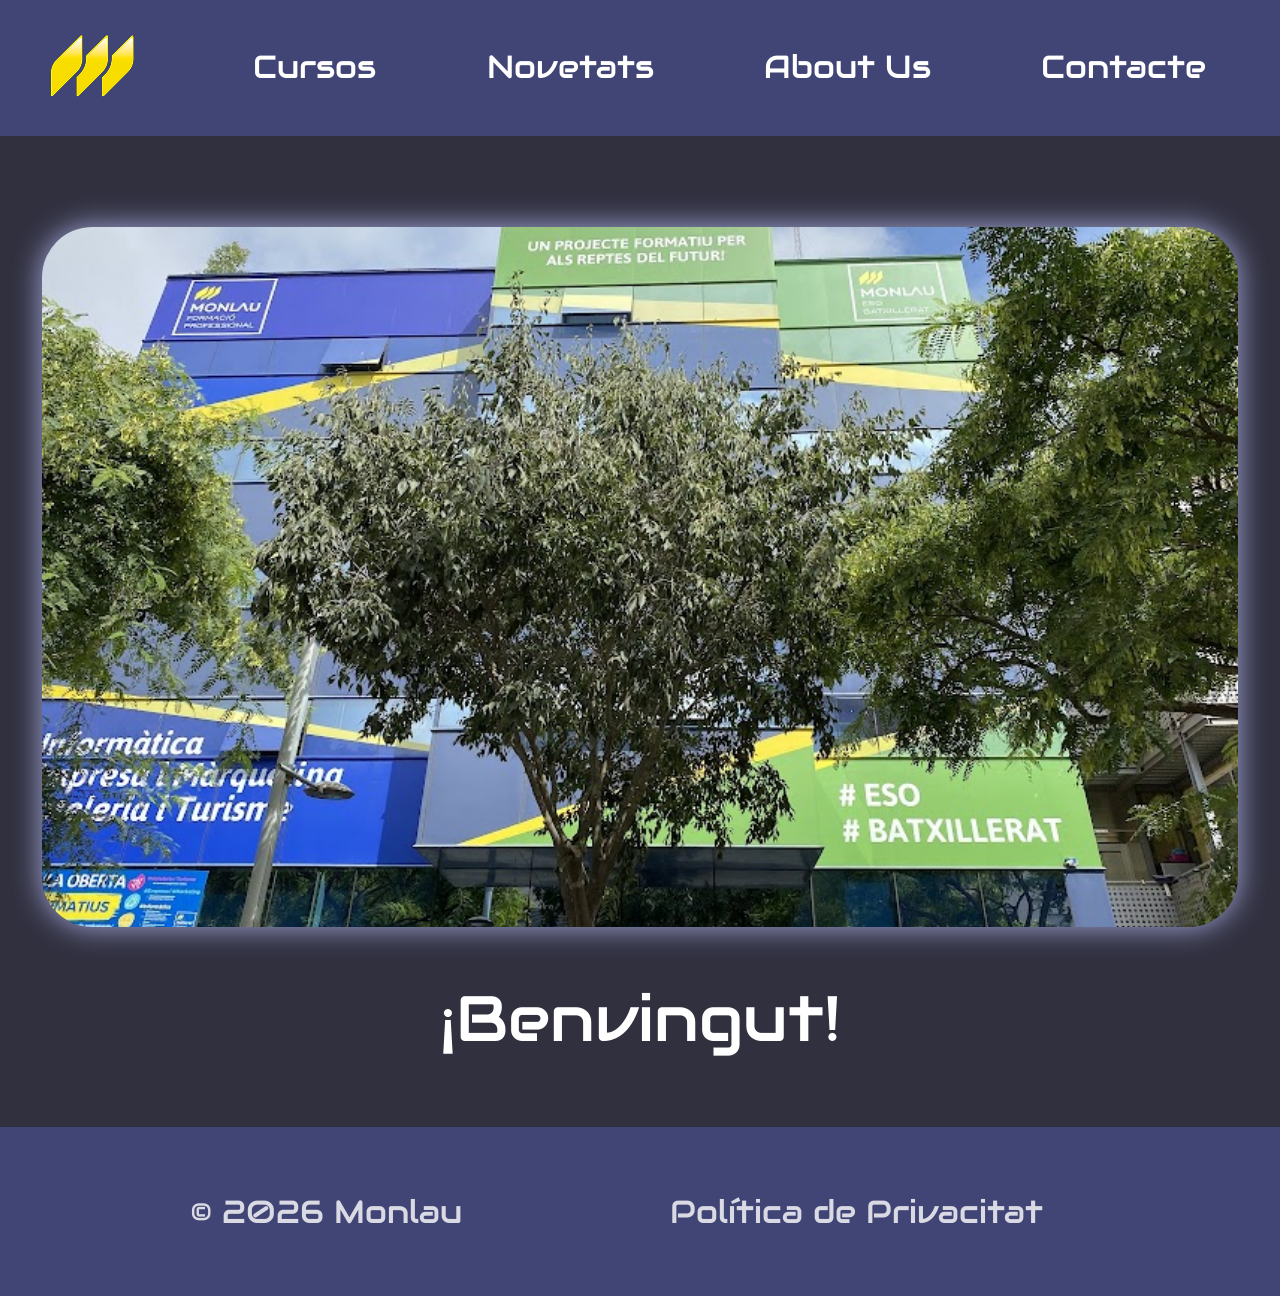
<file: index.html>
<!DOCTYPE html>
<html>
  <head>
    <meta charset="utf-8" />
    <meta name="viewport" content="initial-scale=1, width=device-width" />
    <link rel="stylesheet" href="./style.css" />
    <link rel="stylesheet" href="https://fonts.googleapis.com/css2?family=Audiowide:wght@400&display=swap" />
  </head>
  <body>
    <div class="home">
      <header class="header">
        <div class="header2">
          <div class="logo">
            <img class="logo-icon" loading="lazy" alt="" src="Logo.png" />
          </div>
          <a class="nav-link" href="cursos.html">Cursos</a>
          <a class="nav-link" href="novetats.html">Novetats</a>
          <a class="nav-link" href="aboutus.html">About Us</a>
          <a class="nav-link" href="contacte.html">Contacte</a>
        </div>
      </header>

      <section class="main">
        <img class="img-icon" loading="lazy" alt="" src="index.jpg" />
        <h1 class="benvingut">¡Benvingut!</h1>
      </section>

      <footer class="footer"><div class="footer-inner"><h2 class="monlau">© 2026 Monlau</h2><h2 class="poltica-de-privacitat">Política de Privacitat</h2></div></footer>
    </div>
  </body>
</html>
</file>
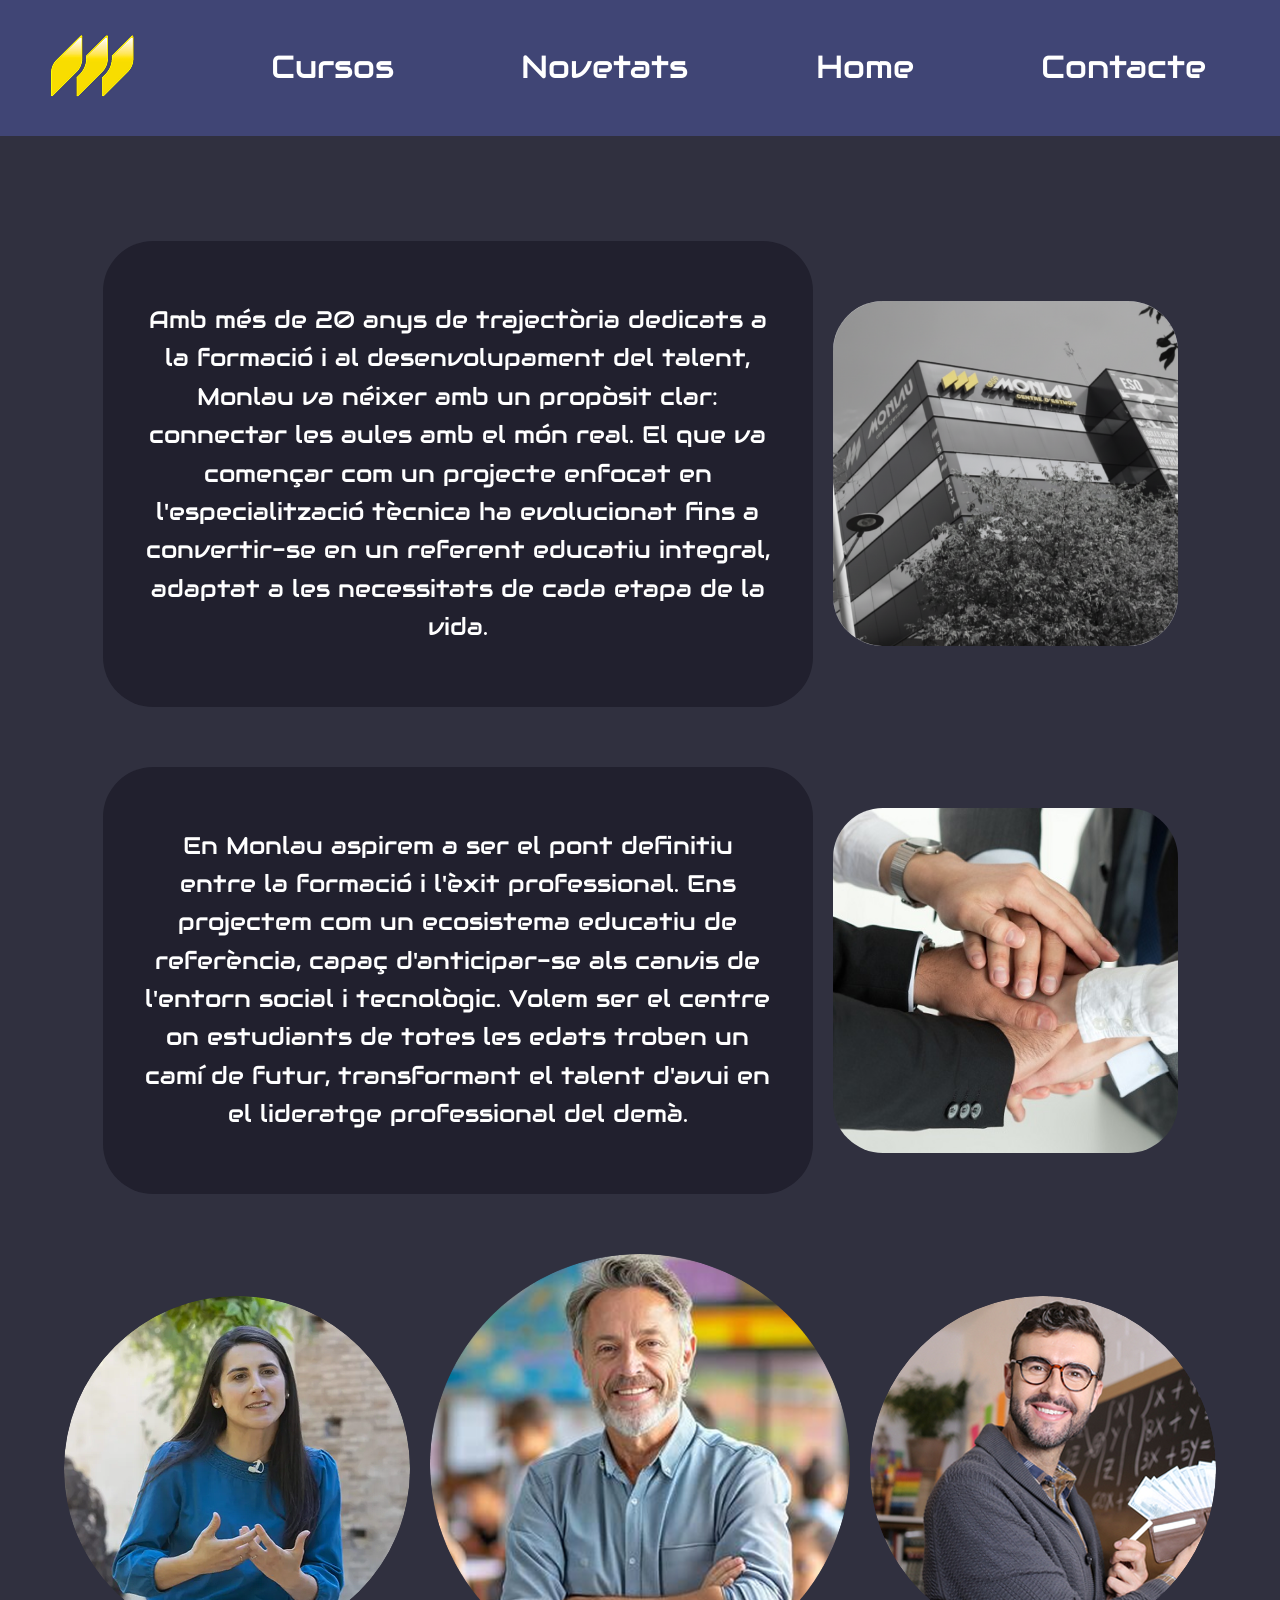
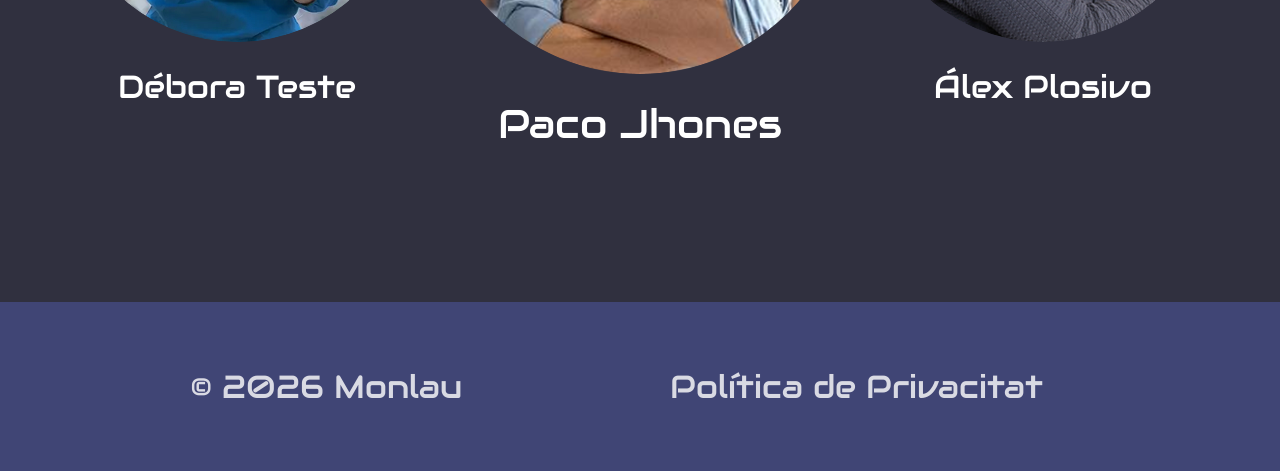
<file: aboutus.html>
<!DOCTYPE html>
<html>
  <head>
    <meta charset="utf-8" />
    <meta name="viewport" content="initial-scale=1, width=device-width" />
    <link rel="stylesheet" href="./styleaboutus.css" />
    <link rel="stylesheet" href="https://fonts.googleapis.com/css2?family=Audiowide:wght@400&display=swap" />
  </head>
  <body>
    <div class="about-us">

      <header class="header">
        <div class="header2">
          <div class="logo">
            <a href="index.html">
              <img class="logo-icon" loading="lazy" alt="Monlau" src="Logo.png" />
            </a>
          </div>
          <a class="nav-link" href="aboutus.html">Cursos</a>
          <a class="nav-link" href="novetats.html">Novetats</a>
          <a class="nav-link" href="index.html">Home</a>
          <a class="nav-link" href="contacte.html">Contacte</a>
        </div>
      </header>

      <main class="main-content">

        <!-- Secció 1: Text + Imatge -->
        <section class="section-row">
          <div class="text-card">
            <p class="section-text">
              Amb més de 20 anys de trajectòria dedicats a la formació i al
              desenvolupament del talent, Monlau va néixer amb un propòsit clar:
              connectar les aules amb el món real. El que va començar com un
              projecte enfocat en l'especialització tècnica ha evolucionat fins
              a convertir-se en un referent educatiu integral, adaptat a les
              necessitats de cada etapa de la vida.
            </p>
          </div>
          <img class="section-img" loading="lazy" alt="Centre Monlau" src="centre.png" />
        </section>

        <!-- Secció 2: Imatge + Text -->
        <section class="section-row section-row--reverse">
          <img class="section-img" loading="lazy" alt="Mans" src="mans.jpg" />
          <div class="text-card">
            <p class="section-text">
              En Monlau aspirem a ser el pont definitiu entre la formació i
              l'èxit professional. Ens projectem com un ecosistema educatiu de
              referència, capaç d'anticipar-se als canvis de l'entorn social i
              tecnològic. Volem ser el centre on estudiants de totes les edats
              troben un camí de futur, transformant el talent d'avui en el
              lideratge professional del demà.
            </p>
          </div>
        </section>

        <!-- Instructors -->
        <section class="instructors-row">
          <div class="instructor-card">
            <img class="instructor-img" loading="lazy" alt="Débora Teste" src="debora.png" />
            <h3 class="instructor-name">Débora Teste</h3>
          </div>
          <div class="instructor-card instructor-card--featured">
            <img class="instructor-img" loading="lazy" alt="Paco Jhones" src="paco.png" />
            <h3 class="instructor-name">Paco Jhones</h3>
          </div>
          <div class="instructor-card">
            <img class="instructor-img" loading="lazy" alt="Álex Plosivo" src="alex.png" />
            <h3 class="instructor-name">Álex Plosivo</h3>
          </div>
        </section>

      </main>

      <footer class="footer">
        <div class="footer-inner">
          <h2 class="monlau">© 2026 Monlau</h2>
          <h2 class="poltica-de-privacitat">Política de Privacitat</h2>
        </div>
      </footer>

    </div>
  </body>
</html>
</file>
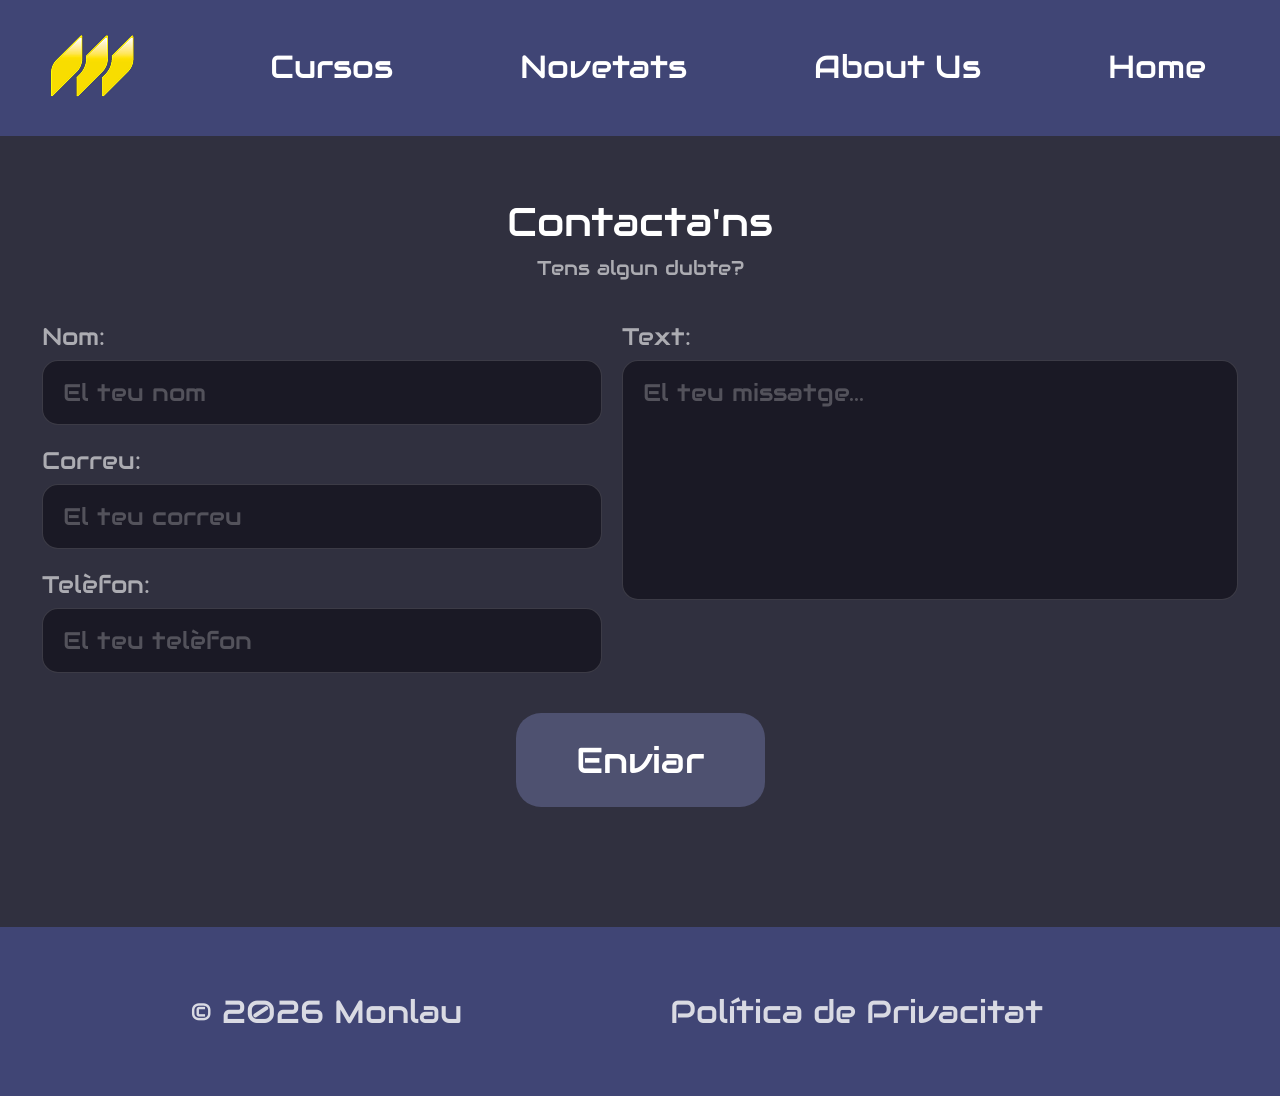
<file: contacte.html>
<!DOCTYPE html>
<html>
  <head>
    <meta charset="utf-8" />
    <meta name="viewport" content="initial-scale=1, width=device-width" />
    <link rel="stylesheet" href="./stylecontacte.css" />
    <link rel="stylesheet" href="https://fonts.googleapis.com/css2?family=Audiowide:wght@400&display=swap" />
  </head>
  <body>
    <div class="contacte">

      <header class="header">
        <div class="header2">
          <div class="logo">
            <a href="index.html">
              <img class="logo-icon" loading="lazy" alt="Monlau" src="Logo.png" />
            </a>
          </div>
          <a class="nav-link" href="cursos.html">Cursos</a>
          <a class="nav-link" href="novetats.html">Novetats</a>
          <a class="nav-link" href="aboutus.html">About Us</a>
          <a class="nav-link" href="index.html">Home</a>
          <!-- Contacte omès: és la pàgina actual -->
        </div>
      </header>

      <main class="main-content">

        <div class="page-heading">
          <h1 class="contactans">Contacta'ns</h1>
          <p class="tens-algun-dubte">Tens algun dubte?</p>
        </div>

        <form class="form-body" id="contactForm">
          <div class="left-fields">
            <div class="field-group">
              <label class="field-label" for="nom">Nom:</label>
              <input class="field-input" type="text" id="nom" name="nom" placeholder="El teu nom" />
            </div>
            <div class="field-group">
              <label class="field-label" for="correu">Correu:</label>
              <input class="field-input" type="email" id="correu" name="correu" placeholder="El teu correu" />
            </div>
            <div class="field-group">
              <label class="field-label" for="telefon">Telèfon:</label>
              <input class="field-input" type="tel" id="telefon" name="telefon" placeholder="El teu telèfon" />
            </div>
          </div>
          <div class="right-fields">
            <div class="field-group field-group--full">
              <label class="field-label" for="missatge">Text:</label>
              <textarea class="field-input field-textarea" id="missatge" name="missatge" placeholder="El teu missatge..."></textarea>
            </div>
          </div>
        </form>

        <button class="enroll-btn" id="submitBtn" onclick="handleSubmit()">Enviar</button>
        <p class="sent-msg" id="sentMsg">✓ Missatge enviat!</p>

      </main>

      <footer class="footer">
        <div class="footer-inner">
          <h2 class="monlau">© 2026 Monlau</h2>
          <h2 class="poltica-de-privacitat">Política de Privacitat</h2>
        </div>
      </footer>

    </div>

    <script>
      function handleSubmit() {
        const form = document.getElementById('contactForm');
        const btn = document.getElementById('submitBtn');
        const msg = document.getElementById('sentMsg');

        // Clear all inputs
        form.querySelectorAll('input, textarea').forEach(el => el.value = '');

        // Show confirmation
        btn.style.display = 'none';
        msg.style.display = 'block';

        // Reset after 3 seconds
        setTimeout(() => {
          btn.style.display = '';
          msg.style.display = 'none';
        }, 3000);
      }
    </script>
  </body>
</html>
</file>
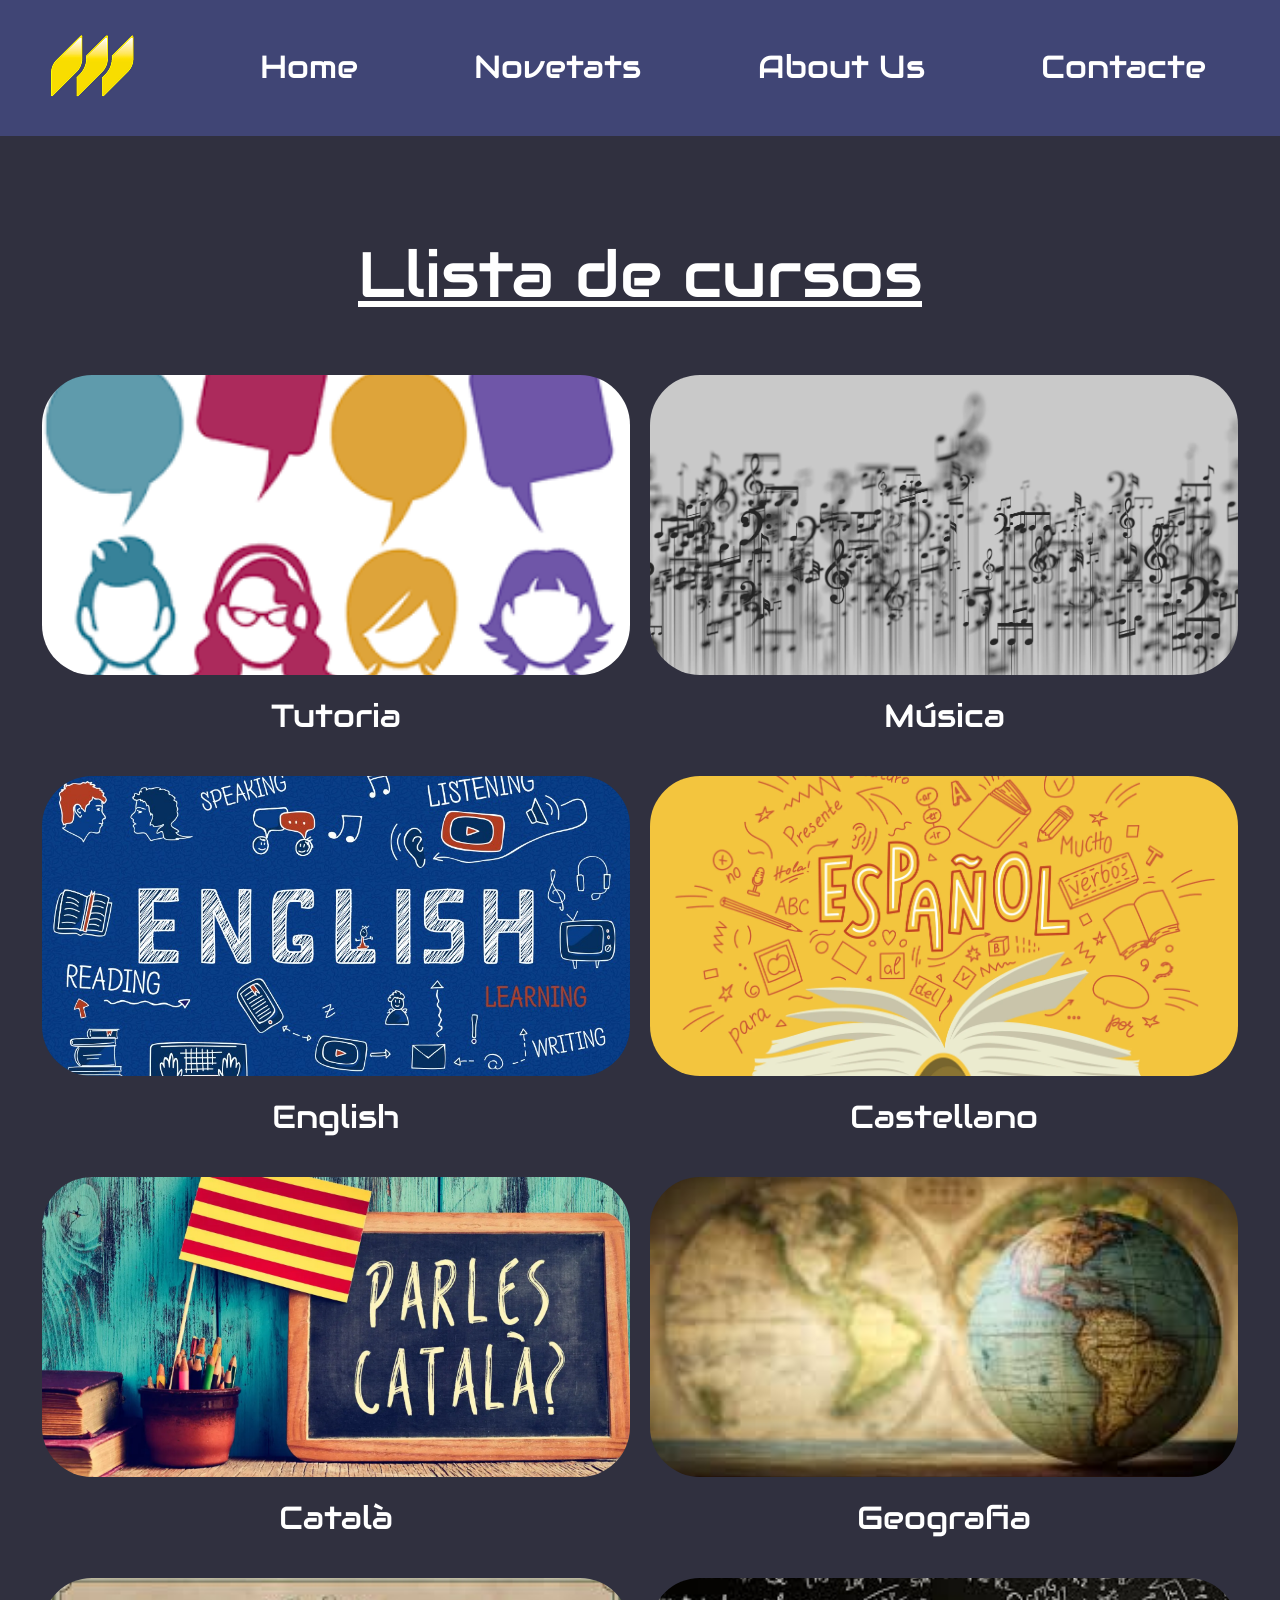
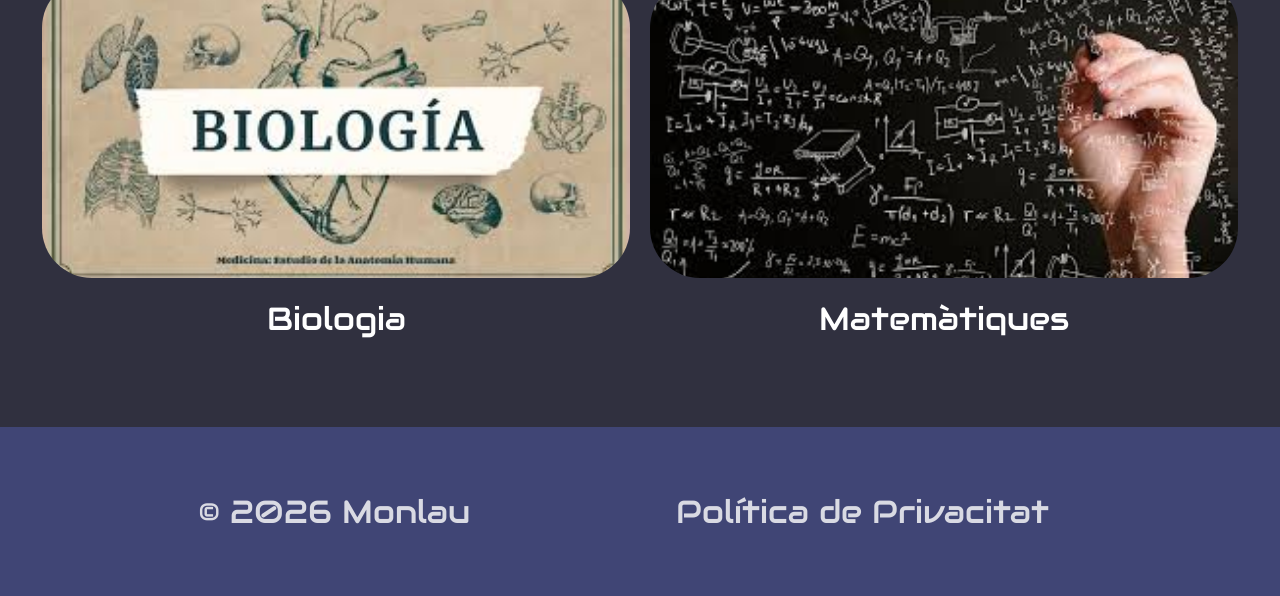
<file: cursos.html>
<!DOCTYPE html>
<html>
  <head>
    <meta charset="utf-8" />
    <meta name="viewport" content="initial-scale=1, width=device-width" />
    <link rel="stylesheet" href="./stylecursos.css" />
    <link
      rel="stylesheet"
      href="https://fonts.googleapis.com/css2?family=Audiowide:wght@400&display=swap"
    />
  </head>
  <body>
    <div class="cursos">
      <header class="header">
        <div class="header2">
          <div class="logo">
            <a href="index.html">
              <img class="logo-icon" loading="lazy" alt="" src="Logo.png" />
            </a>
          </div>
          <a class="nav-link" href="index.html">Home</a>
          <a class="nav-link" href="novetats.html">Novetats</a>
          <a class="nav-link" href="aboutus.html">About Us</a>
          <a class="nav-link" href="contacte.html">Contacte</a>
        </div>
      </header>

      <main class="main-content">
        <h1 class="llista-de-cursos">Llista de cursos</h1>
        <section class="course-grid">

          <div class="course-card">
            <a href="geografia.html">
              <img class="course-img" loading="lazy" alt="Tutoria" src="tuto.png" />
            </a>
            <button class="course-label">Tutoria</button>
          </div>

          <div class="course-card">
            <a href="geografia.html">
              <img class="course-img" loading="lazy" alt="Música" src="musi.png" />
            </a>
            <button class="course-label">Música</button>
          </div>

          <div class="course-card">
            <a href="geografia.html">
              <img class="course-img" loading="lazy" alt="English" src="eng.jpg" />
            </a>
            <button class="course-label">English</button>
          </div>

          <div class="course-card">
            <a href="geografia.html">
              <img class="course-img" loading="lazy" alt="Castellano" src="esp.png" />
            </a>
            <button class="course-label">Castellano</button>
          </div>

          <div class="course-card">
            <a href="geografia.html">
              <img class="course-img" loading="lazy" alt="Català" src="cat.png" />
            </a>
            <button class="course-label">Català</button>
          </div>

          <div class="course-card">
            <a href="geografia.html">
              <img class="course-img" loading="lazy" alt="Geografia" src="geo.jpg" />
            </a>
            <button class="course-label">Geografia</button>
          </div>

          <div class="course-card">
            <a href="geografia.html">
              <img class="course-img" loading="lazy" alt="Biologia" src="bio.jpg" />
            </a>
            <button class="course-label">Biologia</button>
          </div>

          <div class="course-card">
            <a href="geografia.html">
              <img class="course-img" loading="lazy" alt="Matemàtiques" src="mates.jpg" />
            </a>
            <button class="course-label">Matemàtiques</button>
          </div>

        </section>
      </main>

      <footer class="footer">
        <h2 class="monlau">© 2026 Monlau</h2>
        <h2 class="poltica-de-privacitat">Política de Privacitat</h2>
      </footer>
    </div>
  </body>
</html>
</file>
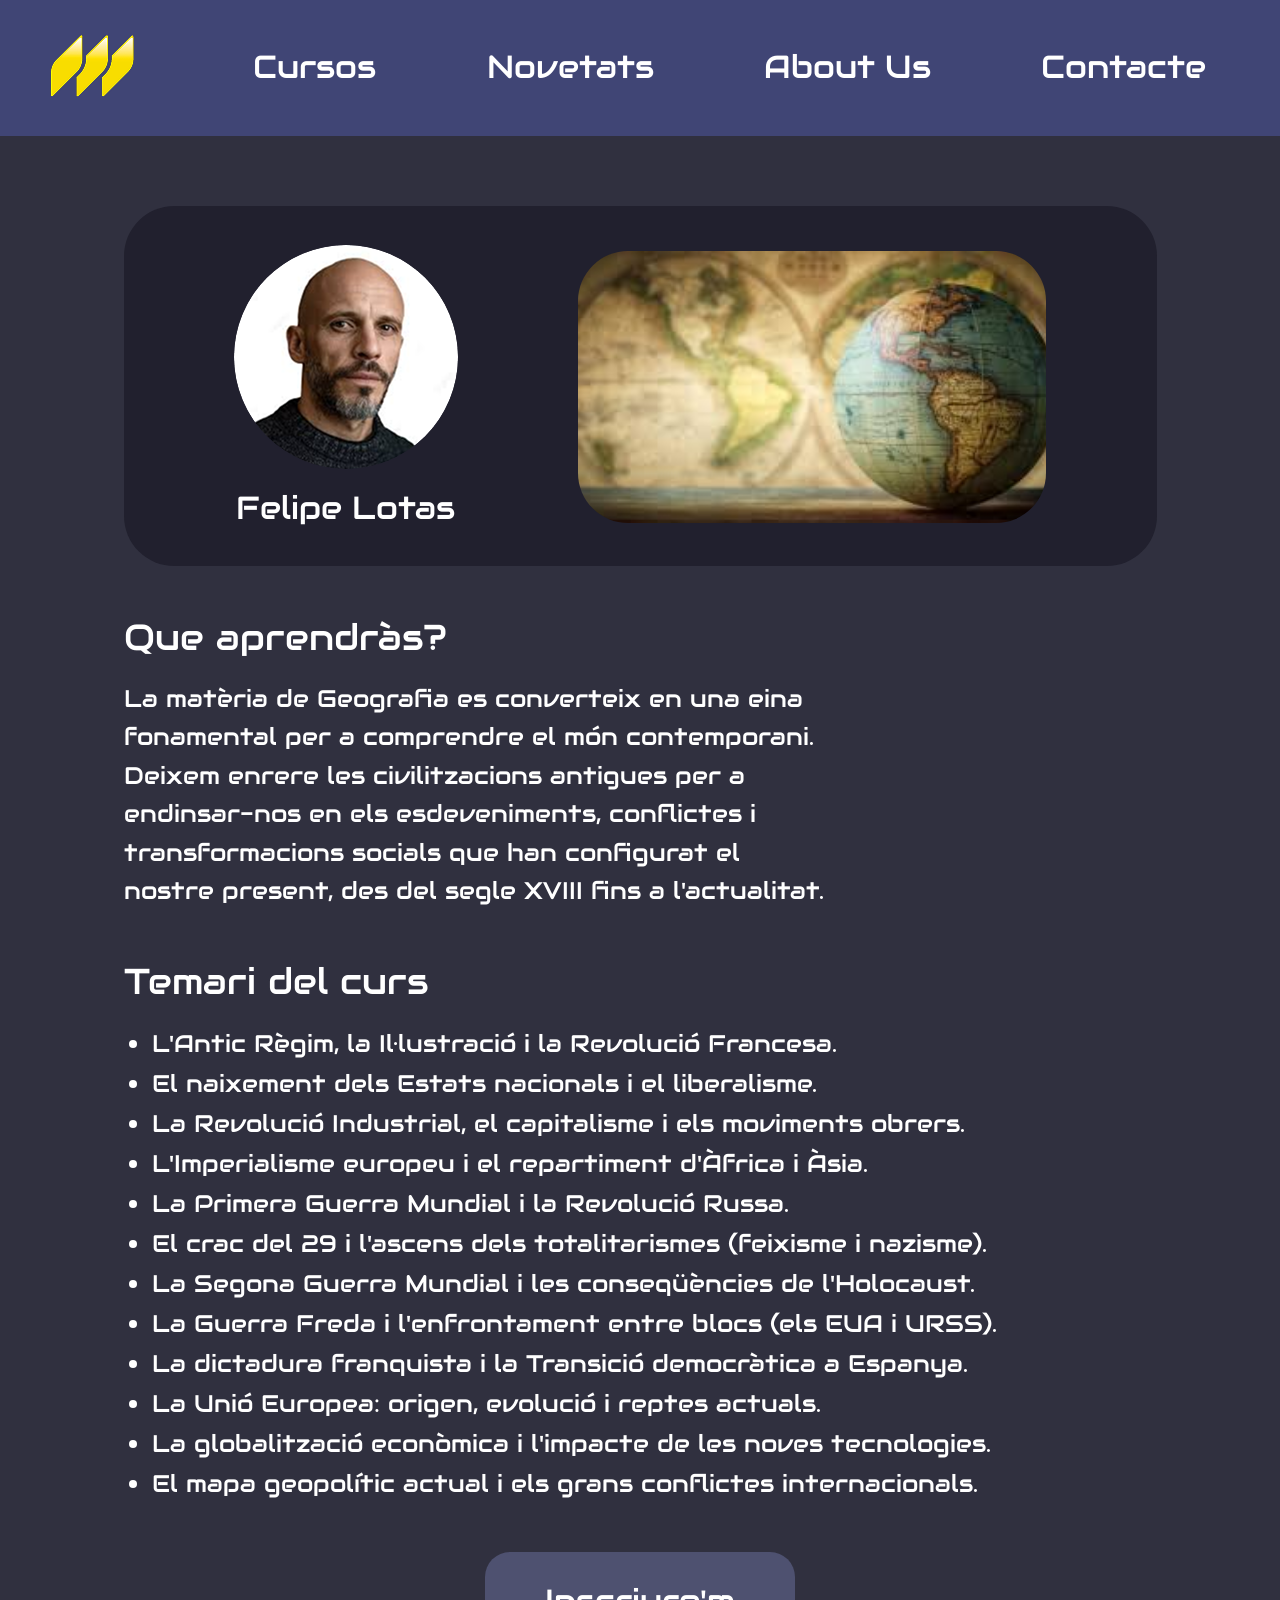
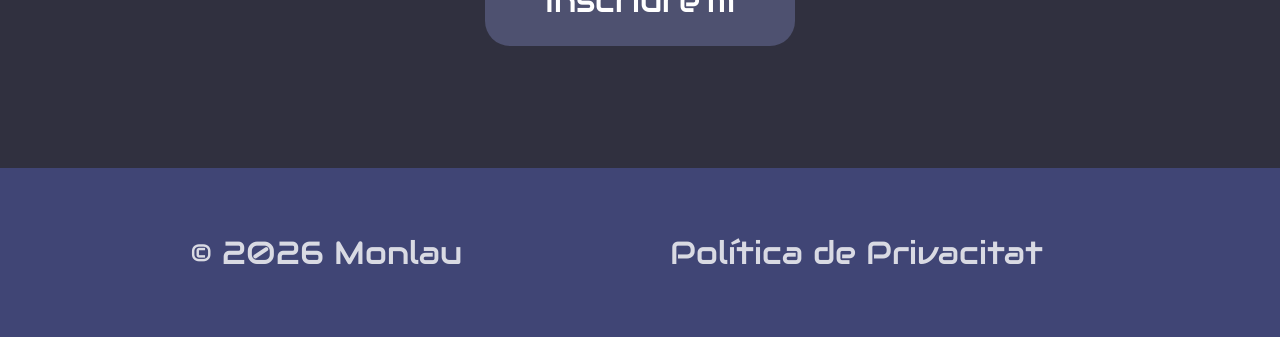
<file: geografia.html>
<!DOCTYPE html>
<html>
  <head>
    <meta charset="utf-8" />
    <meta name="viewport" content="initial-scale=1, width=device-width" />
    <link rel="stylesheet" href="./stylegeografia.css" />
    <link rel="stylesheet" href="https://fonts.googleapis.com/css2?family=Audiowide:wght@400&display=swap" />
  </head>
  <body>
    <div class="geografia">

      <header class="header">
        <div class="header2">
          <div class="logo">
            <img class="logo-icon" loading="lazy" alt="" src="Logo.png" />
          </div>
          <a class="nav-link" href="cursos.html">Cursos</a>
          <a class="nav-link" href="novetats.html">Novetats</a>
          <a class="nav-link" href="aboutus.html">About Us</a>
          <a class="nav-link" href="contacte.html">Contacte</a>
        </div>
      </header>

      <main class="main">

        <!-- Targeta instructor -->
        <div class="instructor-card">
          <div class="instructor-info">
            <img class="instructor-img" loading="lazy" alt="Felipe Lotas" src="felipe.png" />
            <h2 class="instructor-name">Felipe Lotas</h2>
          </div>
          <img class="course-img" loading="lazy" alt="Geografia" src="geo.jpg" />
        </div>

        <!-- Descripció -->
        <div class="section-block">
          <h1 class="section-title">Que aprendràs?</h1>
          <p class="section-text">
            La matèria de Geografia es converteix en una eina fonamental per a comprendre el món contemporani.
            Deixem enrere les civilitzacions antigues per a endinsar-nos en els esdeveniments, conflictes i
            transformacions socials que han configurat el nostre present, des del segle XVIII fins a l'actualitat.
          </p>
        </div>

        <!-- Temari -->
        <div class="section-block">
          <h2 class="section-subtitle">Temari del curs</h2>
          <ul class="temari-list">
            <li>L'Antic Règim, la Il·lustració i la Revolució Francesa.</li>
            <li>El naixement dels Estats nacionals i el liberalisme.</li>
            <li>La Revolució Industrial, el capitalisme i els moviments obrers.</li>
            <li>L'Imperialisme europeu i el repartiment d'Àfrica i Àsia.</li>
            <li>La Primera Guerra Mundial i la Revolució Russa.</li>
            <li>El crac del 29 i l'ascens dels totalitarismes (feixisme i nazisme).</li>
            <li>La Segona Guerra Mundial i les conseqüències de l'Holocaust.</li>
            <li>La Guerra Freda i l'enfrontament entre blocs (els EUA i URSS).</li>
            <li>La dictadura franquista i la Transició democràtica a Espanya.</li>
            <li>La Unió Europea: origen, evolució i reptes actuals.</li>
            <li>La globalització econòmica i l'impacte de les noves tecnologies.</li>
            <li>El mapa geopolític actual i els grans conflictes internacionals.</li>
          </ul>
        </div>

        <!-- Botó -->
        <button class="enroll-btn"><a class="nav-link" href="contacte.html">Inscriure'm</a></button>

      </main>

      <footer class="footer"><div class="footer-inner"><h2 class="monlau">© 2026 Monlau</h2><h2 class="poltica-de-privacitat">Política de Privacitat</h2></div></footer>

    </div>
  </body>
</html>
</file>
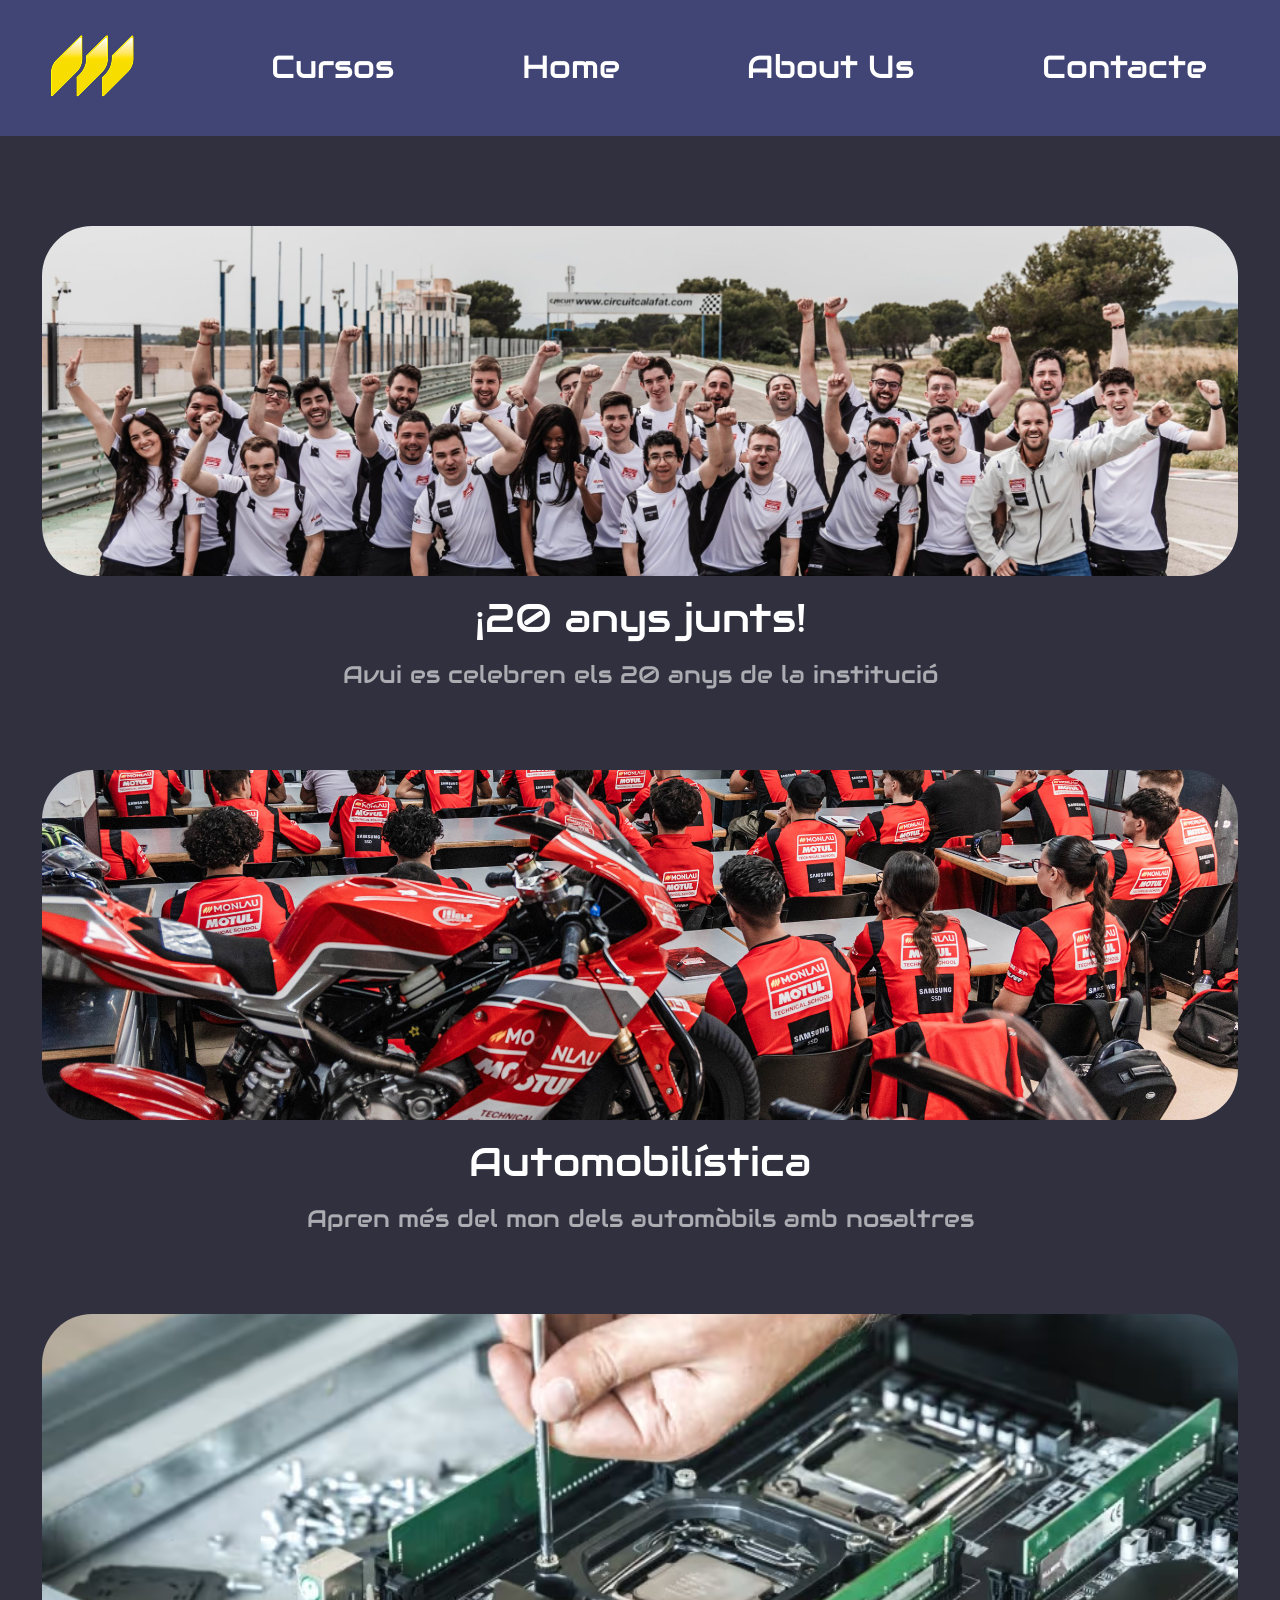
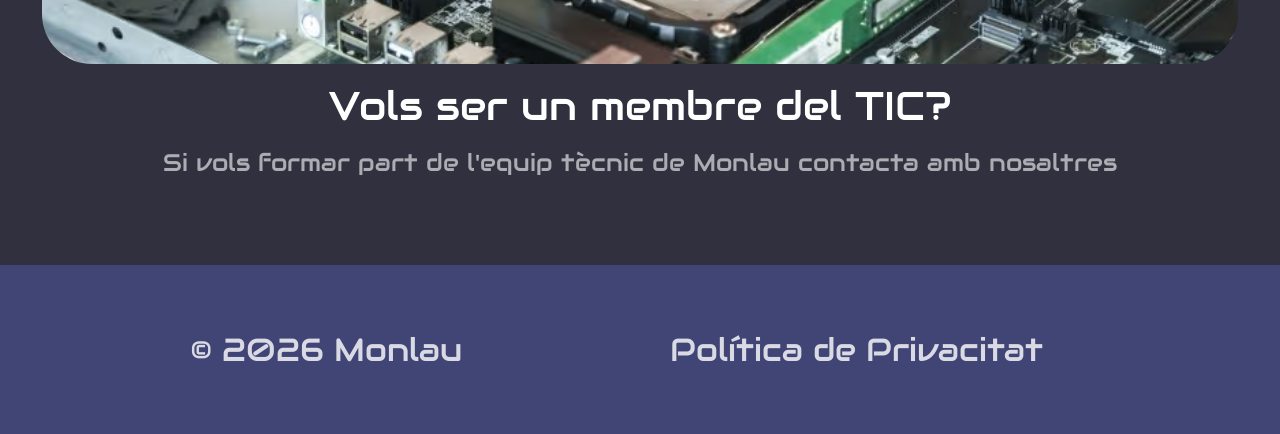
<file: novetats.html>
<!DOCTYPE html>
<html>
  <head>
    <meta charset="utf-8" />
    <meta name="viewport" content="initial-scale=1, width=device-width" />
    <link rel="stylesheet" href="./stylenovetats.css" />
    <link rel="stylesheet" href="https://fonts.googleapis.com/css2?family=Audiowide:wght@400&display=swap" />
  </head>
  <body>
    <div class="novetats">

      <header class="header">
        <div class="header2">
          <div class="logo">
            <a href="index.html">
            <img class="logo-icon" loading="lazy" alt="" src="Logo.png" />
            </a>
          </div>
          <a class="nav-link" href="cursos.html">Cursos</a>
          <a class="nav-link" href="index.html">Home</a>
          <a class="nav-link" href="aboutus.html">About Us</a>
          <a class="nav-link" href="contacte.html">Contacte</a>
        </div>
      </header>

      <main class="main">

        <div class="news-block">
          <img class="news-img" loading="lazy" alt="20 anys junts" src="20anys.jpg" />
          <h1 class="news-title">¡20 anys junts!</h1>
          <p class="news-desc">Avui es celebren els 20 anys de la institució</p>
        </div>

        <div class="news-block">
          <img class="news-img" loading="lazy" alt="Automobilística" src="auto.jpg" />
          <h2 class="news-title">Automobilística</h2>
          <p class="news-desc">Apren més del mon dels automòbils amb nosaltres</p>
        </div>

        <div class="news-block">
          <img class="news-img" loading="lazy" alt="TIC" src="tic.png" />
          <h2 class="news-title">Vols ser un membre del TIC?</h2>
          <p class="news-desc">Si vols formar part de l'equip tècnic de Monlau contacta amb nosaltres</p>
        </div>

      </main>

      <footer class="footer"><div class="footer-inner"><h2 class="monlau">© 2026 Monlau</h2><h2 class="poltica-de-privacitat">Política de Privacitat</h2></div></footer>

    </div>
  </body>
</html>
</file>
<file: style.css>
body {
  margin: 0;
  line-height: normal;
}

:root {
  --color-darkslateblue: #404575;
  --color-darkslategray: #30303f;
  --color-gray: rgba(255, 255, 255, 0.8);
  --color-white: #fff;

  --gap-20: 20px;

  --padding-0: 0px;
  --padding-30: 30px;

  --font-audiowide: Audiowide, Arial, sans-serif;

  --fs-19: 19px;
  --fs-26: 26px;
  --fs-32: 32px;
}

.home {
  width: 100%;
  position: relative;
  background-color: var(--color-darkslategray);
  display: flex;
  flex-direction: column;
  align-items: flex-start;
  gap: 68px;
  line-height: normal;
  letter-spacing: normal;
}

/* ── Header ── */
.header {
  align-self: stretch;
  background-color: var(--color-darkslateblue);
  display: flex;
  align-items: center;
  justify-content: center;
  padding: 15px 30px 19px;
  position: sticky;
  top: 0;
  z-index: 99;
  box-sizing: border-box;
  font-size: var(--fs-32);
  color: var(--color-white);
  font-family: var(--font-audiowide);
}

.header2 {
  display: flex;
  flex: 1;
  align-items: center;
  justify-content: space-between;
  flex-wrap: wrap;
  gap: var(--gap-20);
  max-width: 1198px;
  padding-right: 33px;
  box-sizing: border-box;
}

.logo {
  display: flex;
  align-items: flex-start;
  min-width: 102px;
  max-width: 217px;
  flex-shrink: 0;
}

.logo-icon {
  height: 102px;
  width: 102px;
  border-radius: 50%;
  object-fit: cover;
  display: block;
}

.nav-link {
  cursor: pointer;
  font-size: var(--fs-32);
  font-family: var(--font-audiowide);
  color: var(--color-white);
  text-decoration: none;
  flex-shrink: 0;
}

.nav-link:hover {
  text-decoration: underline;
}

/* ── Main ── */
.main {
  align-self: stretch;
  display: flex;
  flex-direction: column;
  align-items: center;
  padding: 23px 30px 0;
  gap: 51px;
  text-align: center;
  font-size: 64px;
  color: var(--color-white);
  font-family: var(--font-audiowide);
}

.img-icon {
  width: 100%;
  max-width: 1196px;
  height: 700px;
  border-radius: 50px;
  box-shadow: 0 0 30px #a7aadd;
  object-fit: cover;
  flex-shrink: 0;
}

.benvingut {
  margin: 0;
  align-self: stretch;
  font-size: inherit;
  font-weight: 400;
  font-family: inherit;
}


/* ── Footer ── */
.footer {
  align-self: stretch;
  background-color: var(--color-darkslateblue);
  display: flex;
  justify-content: center;
  padding: 64px 30px;
  box-sizing: border-box;
  font-size: var(--fs-32);
  color: var(--color-gray);
  font-family: var(--font-audiowide);
}

.footer-inner {
  display: flex;
  flex: 1;
  align-items: center;
  flex-wrap: wrap;
  gap: 60px;
  max-width: 1198px;
}

.monlau,
.poltica-de-privacitat {
  margin: 0;
  flex: 1;
  font-size: inherit;
  font-weight: 400;
  font-family: inherit;
}

.monlau {
  display: inline-block;
  min-width: 215px;
  text-align: center;
}

.poltica-de-privacitat {
  text-align: left;
  display: flex;
  align-items: center;
  min-width: 296px;
  max-width: 604px;
}


.monlau {
  display: inline-block;
  min-width: 215px;
  max-width: 100%;
}

.poltica-de-privacitat {
  text-align: left;
  display: flex;
  align-items: center;
  min-width: 296px;
  max-width: 604px;
}

/* ── Responsive ── */
@media screen and (max-width: 1200px) {
  .header2,
  .img-icon {
    max-width: 100%;
  }
}

@media screen and (max-width: 1050px) {
  .benvingut {
    font-size: 51px;
  }
  .nav-link,
  .monlau,
  .poltica-de-privacitat {
    font-size: var(--fs-26);
  }
}

@media screen and (max-width: 750px) {
  .home {
    gap: 33px;
  }
  .main {
    gap: 25px;
  }
  .poltica-de-privacitat {
    max-width: 100%;
  }
}

@media screen and (max-width: 450px) {
  .home {
    gap: 17px;
  }
  .benvingut {
    font-size: 38px;
  }
  .nav-link,
  .monlau,
  .poltica-de-privacitat {
    font-size: var(--fs-19);
  }
}
</file>
<file: styleaboutus.css>
body {
  margin: 0;
  line-height: normal;
}

:root {
  --color-darkslateblue: #404575;
  --color-darkslategray: #30303f;
  --color-card-bg: #21202e;
  --color-gray: rgba(255, 255, 255, 0.8);
  --color-white: #fff;

  --font-audiowide: Audiowide, Arial, sans-serif;

  --fs-19: 19px;
  --fs-24: 24px;
  --fs-26: 26px;
  --fs-32: 32px;
}

/* ── Layout principal ── */
.about-us {
  width: 100%;
  background-color: var(--color-darkslategray);
  display: flex;
  flex-direction: column;
  align-items: flex-start;
  gap: 93px;
  line-height: normal;
  letter-spacing: normal;
}

/* ── Header ── */
.header {
  align-self: stretch;
  background-color: var(--color-darkslateblue);
  display: flex;
  align-items: center;
  justify-content: center;
  padding: 15px 30px 19px;
  position: sticky;
  top: 0;
  z-index: 99;
  box-sizing: border-box;
}

.header2 {
  display: flex;
  flex: 1;
  align-items: center;
  justify-content: space-between;
  flex-wrap: wrap;
  gap: 20px;
  max-width: 1198px;
  padding-right: 33px;
  box-sizing: border-box;
}

.logo {
  display: flex;
  align-items: flex-start;
  min-width: 102px;
  max-width: 217px;
  flex-shrink: 0;
}

.logo-icon {
  height: 102px;
  width: 102px;
  border-radius: 50%;
  object-fit: cover;
  display: block;
  cursor: pointer;
}

.nav-link {
  font-size: var(--fs-32);
  font-family: var(--font-audiowide);
  color: var(--color-white);
  text-decoration: none;
  flex-shrink: 0;
  cursor: pointer;
}

.nav-link:hover {
  text-decoration: underline;
}

/* ── Main ── */
.main-content {
  align-self: stretch;
  display: flex;
  flex-direction: column;
  align-items: center;
  padding: 12px 30px 60px;
  gap: 60px;
  box-sizing: border-box;
}

/* ── Seccions text + imatge ── */
.section-row {
  width: 100%;
  max-width: 1198px;
  display: flex;
  align-items: center;
  justify-content: center;
  flex-wrap: wrap;
  gap: 20px;
}

.section-row--reverse {
  flex-direction: row-reverse;
}

.text-card {
  flex: 1;
  min-width: 310px;
  max-width: 710px;
  background-color: var(--color-card-bg);
  border-radius: 50px;
  display: flex;
  align-items: center;
  justify-content: center;
  padding: 60px 40px;
  box-sizing: border-box;
}

.section-text {
  margin: 0;
  font-size: var(--fs-24);
  font-family: var(--font-audiowide);
  color: var(--color-white);
  line-height: 1.6;
  text-align: center;
}

.section-img {
  flex: 1;
  min-width: 276px;
  max-width: 345px;
  height: 345px;
  border-radius: 50px;
  object-fit: cover;
}

/* ── Instructors ── */
.instructors-row {
  width: 100%;
  max-width: 1198px;
  display: flex;
  align-items: center;
  justify-content: center;
  flex-wrap: wrap;
  gap: 20px;
}

.instructor-card {
  display: flex;
  flex-direction: column;
  align-items: center;
  gap: 24px;
  flex: 1;
  min-width: 276px;
  max-width: 346px;
  text-align: center;
}

.instructor-card--featured {
  max-width: 420px;
}

.instructor-img {
  width: 100%;
  max-width: 346px;
  aspect-ratio: 1;
  border-radius: 50%;
  object-fit: cover;
}

.instructor-card--featured .instructor-img {
  max-width: 420px;
}

.instructor-name {
  margin: 0;
  font-size: var(--fs-32);
  font-weight: 400;
  font-family: var(--font-audiowide);
  color: var(--color-white);
}

.instructor-card--featured .instructor-name {
  font-size: 40px;
}

/* ── Footer ── */
.footer {
  align-self: stretch;
  background-color: var(--color-darkslateblue);
  display: flex;
  justify-content: center;
  padding: 64px 30px;
  box-sizing: border-box;
  font-size: var(--fs-32);
  color: var(--color-gray);
  font-family: var(--font-audiowide);
}

.footer-inner {
  display: flex;
  flex: 1;
  align-items: center;
  flex-wrap: wrap;
  gap: 60px;
  max-width: 1198px;
}

.monlau,
.poltica-de-privacitat {
  margin: 0;
  flex: 1;
  font-size: inherit;
  font-weight: 400;
  font-family: inherit;
}

.monlau {
  display: inline-block;
  min-width: 215px;
  max-width: 100%;
  text-align: center;
}

.poltica-de-privacitat {
  text-align: left;
  display: flex;
  align-items: center;
  min-width: 296px;
  max-width: 606px;
}

/* ── Responsive ── */
@media screen and (max-width: 1050px) {
  .nav-link,
  .instructor-name,
  .monlau,
  .poltica-de-privacitat {
    font-size: var(--fs-26);
  }
}

@media screen and (max-width: 750px) {
  .about-us {
    gap: 46px;
  }
  .section-row--reverse {
    flex-direction: row;
  }
  .section-img {
    max-width: 100%;
    width: 100%;
  }
  .poltica-de-privacitat {
    max-width: 100%;
  }
}

@media screen and (max-width: 450px) {
  .about-us {
    gap: 23px;
  }
  .main-content {
    gap: 30px;
  }
  .section-text,
  .instructor-name,
  .monlau,
  .poltica-de-privacitat {
    font-size: var(--fs-19);
  }
  .text-card {
    padding: 30px 20px;
    border-radius: 30px;
  }
}
</file>
<file: stylecontacte.css>
body {
  margin: 0;
  line-height: normal;
}

:root {
  --color-darkslateblue: #404575;
  --color-darkslategray: #30303f;
  --color-card-bg: #21202e;
  --color-input-bg: #1a1925;
  --color-gray: rgba(255, 255, 255, 0.8);
  --color-gray-muted: rgba(255, 255, 255, 0.6);
  --color-btn: #4e5170;
  --color-btn-hover: #737896;
  --color-white: #fff;

  --font-audiowide: Audiowide, Arial, sans-serif;

  --fs-19: 19px;
  --fs-20: 20px;
  --fs-24: 24px;
  --fs-26: 26px;
  --fs-32: 32px;
  --fs-36: 36px;
  --fs-40: 40px;
}

/* ── Layout principal ── */
.contacte {
  width: 100%;
  background-color: var(--color-darkslategray);
  display: flex;
  flex-direction: column;
  align-items: flex-start;
  gap: 60px;
  line-height: normal;
  letter-spacing: normal;
}

/* ── Header ── */
.header {
  align-self: stretch;
  background-color: var(--color-darkslateblue);
  display: flex;
  align-items: center;
  justify-content: center;
  padding: 15px 30px 19px;
  position: sticky;
  top: 0;
  z-index: 99;
  box-sizing: border-box;
}

.header2 {
  display: flex;
  flex: 1;
  align-items: center;
  justify-content: space-between;
  flex-wrap: wrap;
  gap: 20px;
  max-width: 1198px;
  padding-right: 33px;
  box-sizing: border-box;
}

.logo {
  display: flex;
  align-items: flex-start;
  min-width: 102px;
  max-width: 217px;
  flex-shrink: 0;
}

.logo-icon {
  height: 102px;
  width: 102px;
  border-radius: 50%;
  object-fit: cover;
  display: block;
  cursor: pointer;
}

.nav-link {
  font-size: var(--fs-32);
  font-family: var(--font-audiowide);
  color: var(--color-white);
  text-decoration: none;
  flex-shrink: 0;
  cursor: pointer;
}

.nav-link:hover {
  text-decoration: underline;
}

/* ── Main ── */
.main-content {
  align-self: stretch;
  display: flex;
  flex-direction: column;
  align-items: center;
  padding: 0 30px 60px;
  gap: 40px;
  box-sizing: border-box;
  text-align: center;
  color: var(--color-white);
  font-family: var(--font-audiowide);
}

/* ── Capçalera ── */
.page-heading {
  display: flex;
  flex-direction: column;
  align-items: center;
  gap: 8px;
}

.contactans {
  margin: 0;
  font-size: var(--fs-40);
  font-weight: 400;
  font-family: var(--font-audiowide);
  color: var(--color-white);
}

.tens-algun-dubte {
  margin: 0;
  font-size: var(--fs-20);
  font-weight: 400;
  font-family: var(--font-audiowide);
  color: var(--color-gray-muted);
}

/* ── Formulari ── */
.form-body {
  width: 100%;
  max-width: 1196px;
  display: flex;
  align-items: flex-start;
  flex-wrap: wrap;
  gap: 20px;
  text-align: left;
}

.left-fields {
  flex: 1;
  display: flex;
  flex-direction: column;
  gap: 20px;
  min-width: 280px;
  max-width: 560px;
}

.right-fields {
  flex: 1;
  display: flex;
  flex-direction: column;
  min-width: 280px;
}

.field-group {
  display: flex;
  flex-direction: column;
  gap: 8px;
}

.field-group--full {
  height: 100%;
}

.field-label {
  font-size: var(--fs-24);
  font-family: var(--font-audiowide);
  color: var(--color-gray-muted);
}

.field-input {
  background-color: var(--color-input-bg);
  border: 1px solid rgba(255, 255, 255, 0.15);
  border-radius: 16px;
  padding: 16px 20px;
  font-size: var(--fs-24);
  font-family: var(--font-audiowide);
  color: var(--color-white);
  outline: none;
  transition: border-color 0.2s;
  box-sizing: border-box;
  width: 100%;
}

.field-input::placeholder {
  color: rgba(255, 255, 255, 0.25);
}

.field-input:focus {
  border-color: rgba(255, 255, 255, 0.45);
}

.field-textarea {
  resize: none;
  min-height: 240px;
  height: 100%;
}

/* ── Botó ── */
.enroll-btn {
  cursor: pointer;
  border: 0;
  padding: 24px 60px;
  background-color: var(--color-btn);
  border-radius: 25px;
  font-size: var(--fs-36);
  font-family: var(--font-audiowide);
  color: var(--color-white);
  transition: background-color 0.2s;
}

.enroll-btn:hover {
  background-color: var(--color-btn-hover);
}

/* ── Missatge enviat ── */
.sent-msg {
  display: none;
  margin: 0;
  font-size: var(--fs-32);
  font-family: var(--font-audiowide);
  color: var(--color-gray);
}

/* ── Footer ── */
.footer {
  align-self: stretch;
  background-color: var(--color-darkslateblue);
  display: flex;
  justify-content: center;
  padding: 64px 30px;
  box-sizing: border-box;
  font-size: var(--fs-32);
  color: var(--color-gray);
  font-family: var(--font-audiowide);
}

.footer-inner {
  display: flex;
  flex: 1;
  align-items: center;
  flex-wrap: wrap;
  gap: 60px;
  max-width: 1198px;
}

.monlau,
.poltica-de-privacitat {
  margin: 0;
  flex: 1;
  font-size: inherit;
  font-weight: 400;
  font-family: inherit;
}

.monlau {
  display: inline-block;
  min-width: 215px;
  max-width: 100%;
  text-align: center;
}

.poltica-de-privacitat {
  text-align: left;
  display: flex;
  align-items: center;
  min-width: 296px;
  max-width: 606px;
}

/* ── Responsive ── */
@media screen and (max-width: 1050px) {
  .nav-link,
  .monlau,
  .poltica-de-privacitat {
    font-size: var(--fs-26);
  }
  .contactans {
    font-size: var(--fs-32);
  }
}

@media screen and (max-width: 750px) {
  .contacte {
    gap: 30px;
  }
  .left-fields {
    max-width: 100%;
  }
  .poltica-de-privacitat {
    max-width: 100%;
  }
}

@media screen and (max-width: 450px) {
  .contacte {
    gap: 20px;
  }
  .contactans {
    font-size: var(--fs-24);
  }
  .tens-algun-dubte {
    font-size: 16px;
  }
  .field-label,
  .field-input,
  .monlau,
  .poltica-de-privacitat {
    font-size: var(--fs-19);
  }
  .enroll-btn {
    font-size: var(--fs-24);
    padding: 18px 40px;
  }
}
</file>
<file: stylecursos.css>
body {
  margin: 0;
  line-height: normal;
}

:root {
  --color-darkslateblue: #404575;
  --color-darkslategray: #30303f;
  --color-gray: rgba(255, 255, 255, 0.8);
  --color-white: #fff;

  --font-audiowide: Audiowide, Arial, sans-serif;

  --fs-19: 19px;
  --fs-26: 26px;
  --fs-32: 32px;

  --br-50: 50px;
  --course-img-height: 300px;
}

/* ── Layout principal ── */
.cursos {
  width: 100%;
  position: relative;
  background-color: var(--color-darkslategray);
  display: flex;
  flex-direction: column;
  align-items: flex-start;
  gap: 88px;
  line-height: normal;
  letter-spacing: normal;
}

/* ── Header ── */
.header {
  align-self: stretch;
  background-color: var(--color-darkslateblue);
  display: flex;
  align-items: center;
  justify-content: center;
  padding: 15px 30px 19px;
  position: sticky;
  top: 0;
  z-index: 99;
  box-sizing: border-box;
}

.header2 {
  display: flex;
  flex: 1;
  align-items: center;
  justify-content: space-between;
  flex-wrap: wrap;
  gap: 20px;
  max-width: 1198px;
  padding-right: 33px;
  box-sizing: border-box;
}

.logo {
  display: flex;
  align-items: flex-start;
  min-width: 102px;
  max-width: 230px;
  flex-shrink: 0;
}

.logo-icon {
  height: 102px;
  width: 102px;
  border-radius: 50%;
  object-fit: cover;
  cursor: pointer;
  display: block;
}

.nav-link {
  cursor: pointer;
  border: 0;
  padding: 0;
  background-color: transparent;
  font-size: var(--fs-32);
  font-family: var(--font-audiowide);
  color: var(--color-white);
  text-align: center;
  text-decoration: none;
  flex-shrink: 0;
}

.nav-link:hover {
  text-decoration: underline;
}

/* ── Contenido principal ── */
.main-content {
  align-self: stretch;
  display: flex;
  flex-direction: column;
  align-items: center;
  padding: 10px 30px 0;
  gap: 60px;
  box-sizing: border-box;
  text-align: center;
  color: var(--color-white);
  font-family: var(--font-audiowide);
}

.llista-de-cursos {
  margin: 0;
  font-size: 64px;
  font-weight: 400;
  text-decoration: underline;
  font-family: var(--font-audiowide);
}

/* ── Grid de cursos ── */
.course-grid {
  width: 100%;
  max-width: 1196px;
  display: grid;
  grid-template-columns: repeat(2, 1fr);
  gap: 40px 20px;
}

/* ── Tarjeta individual ── */
.course-card {
  display: flex;
  flex-direction: column;
  align-items: center;
  gap: 20px;
}

.course-card a {
  display: block;
  width: 100%;
}

.course-img {
  width: 100%;
  height: var(--course-img-height);
  border-radius: var(--br-50);
  object-fit: cover;
  display: block;
  cursor: pointer;
}

.course-label {
  cursor: pointer;
  border: 0;
  padding: 0;
  background-color: transparent;
  font-size: var(--fs-32);
  font-family: var(--font-audiowide);
  color: var(--color-white);
  text-align: center;
  width: 100%;
}

/* ── Footer ── */
.footer {
  align-self: stretch;
  background-color: var(--color-darkslateblue);
  display: flex;
  flex-wrap: wrap;
  align-items: center;
  align-content: center;
  padding: 64px 0;
  gap: 8px;
  box-sizing: border-box;
  text-align: center;
  font-size: var(--fs-32);
  color: var(--color-gray);
  font-family: var(--font-audiowide);
}

.monlau,
.poltica-de-privacitat {
  margin: 0;
  flex: 1;
  font-size: inherit;
  font-weight: 400;
  font-family: inherit;
}

.monlau {
  display: inline-block;
  min-width: 215px;
}

.poltica-de-privacitat {
  text-align: left;
  display: flex;
  align-items: center;
  min-width: 296px;
  max-width: 604px;
}

/* ── Responsive ── */
@media screen and (max-width: 1050px) {
  .llista-de-cursos {
    font-size: 51px;
  }
  .nav-link,
  .course-label,
  .monlau,
  .poltica-de-privacitat {
    font-size: var(--fs-26);
  }
}

@media screen and (max-width: 750px) {
  .cursos {
    gap: 44px;
  }
  .main-content {
    gap: 40px;
  }
  .course-grid {
    gap: 30px 16px;
  }
  .poltica-de-privacitat {
    max-width: 100%;
  }
}

@media screen and (max-width: 550px) {
  .course-grid {
    grid-template-columns: 1fr;
  }
  :root {
    --course-img-height: 220px;
  }
}

@media screen and (max-width: 450px) {
  .cursos {
    gap: 22px;
  }
  .main-content {
    gap: 25px;
  }
  .llista-de-cursos {
    font-size: 38px;
  }
  .nav-link,
  .course-label,
  .monlau,
  .poltica-de-privacitat {
    font-size: var(--fs-19);
  }
}
</file>
<file: stylegeografia.css>
body {
  margin: 0;
  line-height: normal;
}

:root {
  --color-darkslateblue: #404575;
  --color-darkslategray: #30303f;
  --color-card-bg: #21202e;
  --color-gray: rgba(255, 255, 255, 0.8);
  --color-btn: #4e5170;
  --color-btn-hover: #737896;
  --color-white: #fff;

  --font-audiowide: Audiowide, Arial, sans-serif;

  --fs-19: 19px;
  --fs-22: 22px;
  --fs-24: 24px;
  --fs-26: 26px;
  --fs-32: 32px;
  --fs-36: 36px;
}

/* ── Layout principal ── */
.geografia {
  width: 100%;
  background-color: var(--color-darkslategray);
  display: flex;
  flex-direction: column;
  align-items: flex-start;
  gap: 62px;
  line-height: normal;
  letter-spacing: normal;
}

/* ── Header ── */
.header {
  align-self: stretch;
  background-color: var(--color-darkslateblue);
  display: flex;
  align-items: center;
  justify-content: center;
  padding: 15px 30px 19px;
  position: sticky;
  top: 0;
  z-index: 99;
  box-sizing: border-box;
  font-size: var(--fs-32);
  color: var(--color-white);
  font-family: var(--font-audiowide);
}

.header2 {
  display: flex;
  flex: 1;
  align-items: center;
  justify-content: space-between;
  flex-wrap: wrap;
  gap: 20px;
  max-width: 1198px;
  padding-right: 33px;
  box-sizing: border-box;
}

.logo {
  display: flex;
  align-items: flex-start;
  min-width: 102px;
  max-width: 217px;
  flex-shrink: 0;
}

.logo-icon {
  height: 102px;
  width: 102px;
  border-radius: 50%;
  object-fit: cover;
  display: block;
  cursor: pointer;
}

.nav-link {
  font-size: var(--fs-32);
  font-family: var(--font-audiowide);
  color: var(--color-white);
  text-decoration: none;
  flex-shrink: 0;
  cursor: pointer;
}

.nav-link:hover {
  text-decoration: underline;
}

/* ── Main ── */
.main {
  align-self: stretch;
  display: flex;
  flex-direction: column;
  align-items: center;
  padding: 8px 30px 60px;
  gap: 48px;
  box-sizing: border-box;
  color: var(--color-white);
  font-family: var(--font-audiowide);
}

/* ── Targeta instructor ── */
.instructor-card {
  width: 100%;
  max-width: 1033px;
  background-color: var(--color-card-bg);
  border-radius: 50px;
  display: flex;
  align-items: center;
  justify-content: space-around;
  flex-wrap: wrap;
  gap: 20px;
  padding: 39px 60px 38px;
  box-sizing: border-box;
}

.instructor-info {
  display: flex;
  flex-direction: column;
  align-items: center;
  gap: 18px;
  min-width: 200px;
}

.instructor-img {
  width: 224px;
  height: 224px;
  border-radius: 50%;
  object-fit: cover;
}

.instructor-name {
  margin: 0;
  font-size: var(--fs-32);
  font-weight: 400;
  font-family: var(--font-audiowide);
  color: var(--color-white);
  text-align: center;
}

.course-img {
  height: 272px;
  width: 468px;
  border-radius: 50px;
  object-fit: cover;
  max-width: 100%;
}

/* ── Blocs de contingut ── */
.section-block {
  width: 100%;
  max-width: 1033px;
  display: flex;
  flex-direction: column;
  gap: 20px;
}

.section-title {
  margin: 0;
  font-size: var(--fs-36);
  font-weight: 400;
  font-family: var(--font-audiowide);
  color: var(--color-white);
}

.section-subtitle {
  margin: 0;
  font-size: var(--fs-36);
  font-weight: 400;
  font-family: var(--font-audiowide);
  color: var(--color-white);
}

.section-text {
  margin: 0;
  font-size: var(--fs-24);
  font-family: var(--font-audiowide);
  color: var(--color-white);
  line-height: 1.6;
  max-width: 710px;
}

/* ── Llista temari ── */
.temari-list {
  margin: 0;
  padding-left: 1.2em;
  font-size: var(--fs-24);
  font-family: var(--font-audiowide);
  color: var(--color-white);
  line-height: 40px;
  list-style: disc;
}

/* ── Botó ── */
.enroll-btn {
  cursor: pointer;
  border: 0;
  padding: 24px 60px;
  background-color: var(--color-btn);
  border-radius: 25px;
  font-size: var(--fs-36);
  font-family: var(--font-audiowide);
  color: var(--color-white);
  transition: background-color 0.2s;
}

.enroll-btn:hover {
  background-color: var(--color-btn-hover);
}


/* ── Footer ── */
.footer {
  align-self: stretch;
  background-color: var(--color-darkslateblue);
  display: flex;
  justify-content: center;
  padding: 64px 30px;
  box-sizing: border-box;
  font-size: var(--fs-32);
  color: var(--color-gray);
  font-family: var(--font-audiowide);
}

.footer-inner {
  display: flex;
  flex: 1;
  align-items: center;
  flex-wrap: wrap;
  gap: 60px;
  max-width: 1198px;
}

.monlau,
.poltica-de-privacitat {
  margin: 0;
  flex: 1;
  font-size: inherit;
  font-weight: 400;
  font-family: inherit;
}

.monlau {
  display: inline-block;
  min-width: 215px;
  text-align: center;
}

.poltica-de-privacitat {
  text-align: left;
  display: flex;
  align-items: center;
  min-width: 296px;
  max-width: 604px;
}


.monlau {
  display: inline-block;
  min-width: 215px;
  max-width: 100%;
}

.poltica-de-privacitat {
  text-align: left;
  display: flex;
  align-items: center;
  min-width: 296px;
  max-width: 606px;
}

/* ── Responsive ── */
@media screen and (max-width: 1050px) {
  .instructor-name,
  .section-title,
  .section-subtitle {
    font-size: 29px;
  }
  .nav-link,
  .monlau,
  .poltica-de-privacitat {
    font-size: var(--fs-26);
  }
  .enroll-btn {
    font-size: 29px;
  }
}

@media screen and (max-width: 750px) {
  .geografia {
    gap: 31px;
  }
  .instructor-card {
    justify-content: center;
  }
  .course-img {
    width: 100%;
    height: 200px;
  }
  .poltica-de-privacitat {
    max-width: 100%;
  }
}

@media screen and (max-width: 450px) {
  .geografia {
    gap: 15px;
  }
  .instructor-card {
    padding: 25px 20px;
    border-radius: 30px;
  }
  .instructor-img {
    width: 160px;
    height: 160px;
  }
  .instructor-name,
  .section-title,
  .section-subtitle {
    font-size: var(--fs-22);
  }
  .section-text,
  .temari-list {
    font-size: var(--fs-19);
    line-height: 32px;
  }
  .enroll-btn {
    font-size: var(--fs-22);
    padding: 18px 40px;
  }
  .monlau,
  .poltica-de-privacitat {
    font-size: var(--fs-19);
  }
}
</file>
<file: stylenovetats.css>
body {
  margin: 0;
  line-height: normal;
}

:root {
  --color-darkslateblue: #404575;
  --color-darkslategray: #30303f;
  --color-gray: rgba(255, 255, 255, 0.8);
  --color-gray-muted: rgba(255, 255, 255, 0.6);
  --color-white: #fff;

  --font-audiowide: Audiowide, Arial, sans-serif;

  --fs-19: 19px;
  --fs-24: 24px;
  --fs-26: 26px;
  --fs-32: 32px;
  --fs-40: 40px;
}

/* ── Layout principal ── */
.novetats {
  width: 100%;
  background-color: var(--color-darkslategray);
  display: flex;
  flex-direction: column;
  align-items: flex-start;
  gap: 87px;
  line-height: normal;
  letter-spacing: normal;
}

/* ── Header ── */
.header {
  align-self: stretch;
  background-color: var(--color-darkslateblue);
  display: flex;
  align-items: center;
  justify-content: center;
  padding: 15px 30px 19px;
  position: sticky;
  top: 0;
  z-index: 99;
  box-sizing: border-box;
  font-size: var(--fs-32);
  color: var(--color-white);
  font-family: var(--font-audiowide);
}

.header2 {
  display: flex;
  flex: 1;
  align-items: center;
  justify-content: space-between;
  flex-wrap: wrap;
  gap: 20px;
  max-width: 1198px;
  padding-right: 32px;
  box-sizing: border-box;
}

.logo {
  display: flex;
  align-items: flex-start;
  min-width: 102px;
  max-width: 216px;
  flex-shrink: 0;
}

.logo-icon {
  height: 102px;
  width: 102px;
  border-radius: 50%;
  object-fit: cover;
  display: block;
  cursor: pointer;
}

.nav-link {
  font-size: var(--fs-32);
  font-family: var(--font-audiowide);
  color: var(--color-white);
  text-decoration: none;
  flex-shrink: 0;
  cursor: pointer;
}

.nav-link:hover {
  text-decoration: underline;
}

/* ── Main ── */
.main {
  align-self: stretch;
  display: flex;
  flex-direction: column;
  align-items: center;
  padding: 3px 30px 0;
  gap: 80px;
  box-sizing: border-box;
  text-align: center;
  color: var(--color-white);
  font-family: var(--font-audiowide);
}

/* ── Bloc de notícia ── */
.news-block {
  width: 100%;
  max-width: 1196px;
  display: flex;
  flex-direction: column;
  align-items: center;
  gap: 16px;
}

.news-img {
  width: 100%;
  height: 350px;
  border-radius: 50px;
  object-fit: cover;
  display: block;
}

.news-title {
  margin: 0;
  font-size: var(--fs-40);
  font-weight: 400;
  font-family: var(--font-audiowide);
  color: var(--color-white);
}

.news-desc {
  margin: 0;
  font-size: var(--fs-24);
  font-weight: 400;
  font-family: var(--font-audiowide);
  color: var(--color-gray-muted);
}


/* ── Footer ── */
.footer {
  align-self: stretch;
  background-color: var(--color-darkslateblue);
  display: flex;
  justify-content: center;
  padding: 64px 30px;
  box-sizing: border-box;
  font-size: var(--fs-32);
  color: var(--color-gray);
  font-family: var(--font-audiowide);
}

.footer-inner {
  display: flex;
  flex: 1;
  align-items: center;
  flex-wrap: wrap;
  gap: 60px;
  max-width: 1198px;
}

.monlau,
.poltica-de-privacitat {
  margin: 0;
  flex: 1;
  font-size: inherit;
  font-weight: 400;
  font-family: inherit;
}

.monlau {
  display: inline-block;
  min-width: 215px;
  text-align: center;
}

.poltica-de-privacitat {
  text-align: left;
  display: flex;
  align-items: center;
  min-width: 296px;
  max-width: 604px;
}


.monlau {
  display: inline-block;
  min-width: 215px;
  max-width: 100%;
}

.poltica-de-privacitat {
  text-align: left;
  display: flex;
  align-items: center;
  min-width: 296px;
  max-width: 606px;
}

/* ── Responsive ── */
@media screen and (max-width: 1200px) {
  .header2,
  .news-block {
    max-width: 100%;
  }
}

@media screen and (max-width: 1050px) {
  .news-title {
    font-size: var(--fs-32);
  }
  .nav-link,
  .monlau,
  .poltica-de-privacitat {
    font-size: var(--fs-26);
  }
}

@media screen and (max-width: 750px) {
  .novetats {
    gap: 43px;
  }
  .main {
    gap: 50px;
  }
  .news-img {
    height: 220px;
    border-radius: 30px;
  }
  .poltica-de-privacitat {
    max-width: 100%;
  }
}

@media screen and (max-width: 450px) {
  .novetats {
    gap: 22px;
  }
  .main {
    gap: 36px;
  }
  .news-title {
    font-size: var(--fs-24);
  }
  .news-desc,
  .monlau,
  .poltica-de-privacitat {
    font-size: var(--fs-19);
  }
}
</file>
